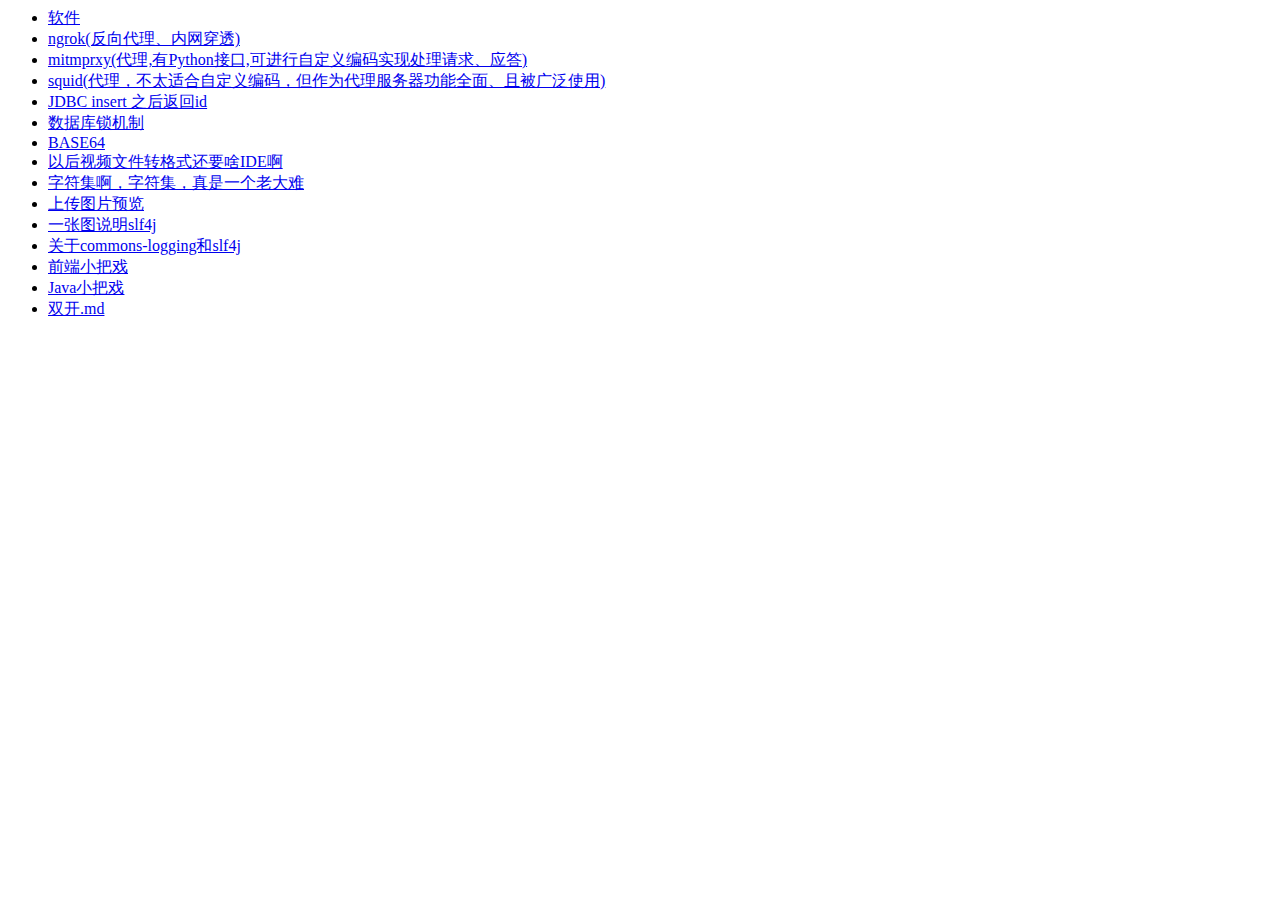
<file: index.html>
<html>

<head>
<title>我的第一个 HTML 页面</title>
</head>

<body>
  <ul>
    <li>
      <a href="https://jihch.github.io/software.html">软件</a>
    </li>
    <li>
      <a href="https://jihch.github.io/ngrok">ngrok(反向代理、内网穿透)</a>
    </li>
    <li>
       <a href="https://mitmproxy.org/">mitmprxy(代理,有Python接口,可进行自定义编码实现处理请求、应答)</a>
    </li>
    <li>
      <a href="http://www.squid-cache.org/">squid(代理，不太适合自定义编码，但作为代理服务器功能全面、且被广泛使用)</a>
    </li>
    <li>
      <a href="https://jihch.github.io/jdbc_insert_return_id.html">JDBC insert 之后返回id</a>
    </li>
    <li>
      <a href="https://blog.csdn.net/samjustin1/article/details/52210125">数据库锁机制</a>
    </li>
    <li>
      <a href="https://jihch.github.io/base64.html">BASE64</a>
    </li>
    <li>
      <a href="https://ffmpeg.org/">以后视频文件转格式还要啥IDE啊</a>
    </li>
    <li>
      <a href="https://www.cnblogs.com/hanruyue/p/5859107.html">字符集啊，字符集，真是一个老大难</a>
    </li>
    <li>
      <a href="https://jihch.github.io/upload_image_preview.html">上传图片预览</a>
    </li>
    <li>
      <a href="http://upload-images.jianshu.io/upload_images/5954965-4167ef0715fb06c1?imageMogr2/auto-orient/strip%7CimageView2/2/w/945/format/webp">一张图说明slf4j</a>
    </li>
    <li>
      <a href="https://stackoverflow.com/questions/10117788/how-to-setup-commons-logging-to-use-logback">关于commons-logging和slf4j</a>
    </li>
    <li>
        <a href="https://jihch.github.io/front_trick/index.html">前端小把戏</a>
    </li>
    <li>
        <a href="https://jihch.github.io/java_trick/index.html">Java小把戏</a>
    </li>
    <li>
        <a href="https://jihch.github.io/双开.md">双开.md</a>
    </li>
  </ul>

</body>

</html>
</file>
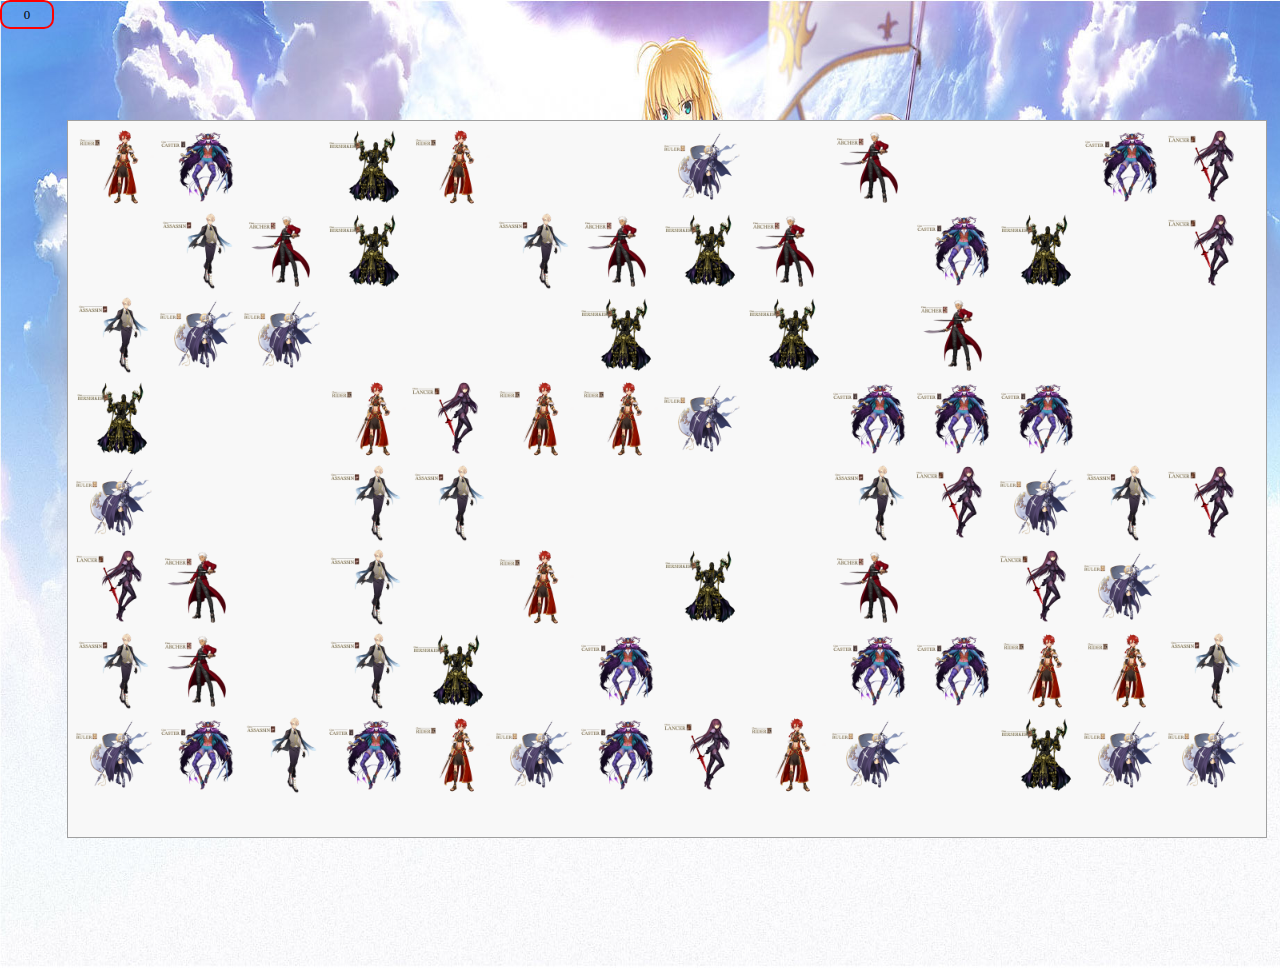
<file: FGO_LLK/index.html>
<!DOCTYPE html >
<html ><head>
	<meta http-equiv="Content-Type" content="text/html; charset=UTF-8">
<title>FGO连连看</title>
<link rel="stylesheet" href="css/style.css" />

<script language="javascript" src="js/jquery1.3.2.js"></script>	

<script language="javascript">
//	得分
  var a=0;
  var b=false;
  
  
  var start = new Date();
  var end; 
  var llk_by_008 = {
    curObj: {
      id: "cur",
      bg: ""
    },
    lastObj: {
      id: "last",
      bg: ""
    },
    data: [],
    config: {
      attrName: "isHidden",
      attrVal: "yes",
      offset: 4,
      width: 80,
      height: 80,
      rows: 8,
      cols: 14,
      pics: ["img/1.png", "img/2.png", "img/3.png", "img/4.png", "img/5.png", "img/6.png", "img/7.png"],
      border: {
        show: "2px solid #00ff66",
        hide: "2px solid #F8F8F8"
      }
    },
    init: function() {
      this.data = [];
      this.genData();
      this.sortData();
      this.getPos();
      this.render();
    },
    
    genData: function() {
      var bg = "";
      for (var i = 0; i < parseInt(this.config.rows / 2); ++i) {
        for (var j = 0; j < this.config.cols; ++j) {
          bg = i == 0 || j == 0 || j == this.config.cols - 1 //|| i == parseInt(this.config.rows / 2) - 1 
          ? "": "url('" + this.config.pics[parseInt(Math.random() * this.config.pics.length)] + "')";
          this.data.push({
            id: "",
            bg: bg + "",
            x: 0,
            y: 0
          });
          this.data.push({
            id: "",
            bg: bg + "",
            x: 0,
            y: 0
          });
        }
      }
    },
    sortData: function() {
      this.data.sort(function() {
        return Math.random() - 0.5;
      });
    },
    getPos: function() {
      var tX = 0,
      tY = 0;
      for (var i = this.data.length - 1; i >= 0; i--) {
        tX = i % this.config.cols;
        tY = parseInt(i / this.config.cols);
        this.data[i].x = this.config.width * tX + this.config.offset * (tX + 1);
        this.data[i].y = this.config.height * tY + this.config.offset * (tY + 1);
      }
    },
    render: function() {
      var x = 0,
      y = 0;
      for (var i = this.data.length - 1; i >= 0; i--) {
        var p = document.createElement("div");
        x = i % this.config.cols;
        y = parseInt(i / this.config.cols);
        p.className = "pic";
        p.style.marginLeft = this.data[i].x + "px";
        p.style.marginTop = this.data[i].y + "px";
        p.style.background = this.data[i].bg;
        p.style.backgroundSize = "cover";
        p.id = "o_" + x + "_" + y;
        this.data[i].id = p.id;
        if (this.data[i].bg != "") {
          var self = this;
          p.onclick = function() {
            this.style.border = self.config.border.show;
            if (self.curObj.bg == "") {
              self.curObj = {
                id: this.id,
                bg: this.style.background
              };
            } else if (self.curObj.bg == this.style.background && self.curObj.id != this.id && self.isLink($(this).attr("x"), $(this).attr("y"), $("#" + self.curObj.id).attr("x"), $("#" + self.curObj.id).attr("y"))) {
              $("#" + this.id).fadeOut();
              $("#" + self.curObj.id).fadeOut();
              $("#" + this.id).attr(self.config.attrName, self.config.attrVal);
              $("#" + self.curObj.id).attr(self.config.attrName, self.config.attrVal);
              self.lastObj = {
                id: "last",
                bg: ""
              };
              self.curObj = {
                id: "cur",
                bg: ""
              };
            } else if (self.curObj.id != this.id) {
              self.lastObj = self.curObj;
              self.curObj = {
                id: this.id,
                bg: this.style.background
              };
              g(self.lastObj.id).style.border = self.config.border.hide;
            }
            if (self.success()) {
              end = new Date();
              
              
//            a+=60;
              
              //第一关完成；
              
//            alert(" OK " + (end.getTime() - start.getTime()));

							alert("恭喜你获得成功，点击确定进入下一关");

               llk_by_008.init();

            	
            }
          }
        }
        g("con").appendChild(p);
        $("#" + p.id).attr("x", x);
        $("#" + p.id).attr("y", y);
        if (this.data[i].bg == "") {
          $("#" + p.id).attr(this.config.attrName, this.config.attrVal);
        }
      }
    },
    success: function() {
      for (var i = this.data.length - 1; i >= 0; i--) {
        if ($("#" + this.data[i].id).attr(this.config.attrName) != this.config.attrVal) {
          return false;
        }else{

        }
      }
      for (var i = this.data.length - 1; i >= 0; i--) {
         $("#" + this.data[i].id).removeAttr(this.config.attrName);
        $("#" + this.data[i].id).removeClass('pic');
        $("#" + this.data[i].id).remove();
      }

      return true;
    },
    accessAble: function(x, y) {
      if ($("#o_" + x + "_" + y).attr(this.config.attrName) == this.config.attrVal) {
        return true;
      }
      return false;
    },
    isLink: function(x1, y1, x2, y2) {
      var p1 = {
        x: parseInt(x1),
        y: parseInt(y1)
      };
      var p2 = {
        x: parseInt(x2),
        y: parseInt(y2)
      };
      if (this.isRowLink(p1, p2) || this.isColLink(p1, p2) || this.isOneCorLink(p1, p2) || this.isTwoCorLink(p1, p2) || this.isThrLink(p1, p2)) {
        return true;
      }
      return false;
    },
    isRowLink: function(p1, p2) {
      var t1 = 0,
      t2 = 0;

      if (p1.y != p2.y) {
        return false;
      }
      if (parseInt(p1.x) > parseInt(p2.x)) {
        t1 = parseInt(p1.x);
        t2 = parseInt(p2.x);
      } else {
        t1 = parseInt(p2.x);
        t2 = parseInt(p1.x);
      }
      if (t1 - t2 == 1) {
        return true;
      }
      for (var i = t2 + 1; i < t1; ++i) {
        if (!this.accessAble(i, p1.y)) {
          return false;
        }
      }
      return true;
    },
    isColLink: function(p1, p2) {
      var t1 = 0,
      t2 = 0;
      if (p1.x != p2.x) {
        return false;
      }
      if (parseInt(p1.y) > parseInt(p2.y)) {
        t1 = parseInt(p1.y);
        t2 = parseInt(p2.y);
      } else {
        t1 = parseInt(p2.y);
        t2 = parseInt(p1.y);
      }
      if (t1 - t2 == 1) {
        return true;
      }
      for (var i = t2 + 1; i < t1; ++i) {
        if (!this.accessAble(p1.x, i)) {
          return false;
        }
      }
      return true;
    },
    isOneCorLink: function(p1, p2) {
      var pc = {
        x: 0,
        y: 0
      };
      pc.x = p1.x;
      pc.y = p2.y;
      if (this.accessAble(pc.x, pc.y) && this.isColLink(p1, pc) && this.isRowLink(pc, p2)) {
        return true;
      }
      pc.x = p2.x;
      pc.y = p1.y;
      if (this.accessAble(pc.x, pc.y) && this.isColLink(p2, pc) && this.isRowLink(pc, p1)) {
        return true;
      }
      return false;
    },
    isTwoCorLink: function(p1, p2) {
      var pa = {
        x: 0,
        y: 0
      },
      pb = {
        x: 0,
        y: 0
      };
      pa.x = p1.x;
      pb.x = p2.x;
      for (var i = 0; i < this.config.rows; ++i) {
        pa.y = i;
        pb.y = i;
        if (this.accessAble(pa.x, pa.y) && this.accessAble(pb.x, pb.y) && this.isColLink(p1, pa) && this.isOneCorLink(pa, p2)) {
          return true;
        }
      }
      pa.y = p1.y;
      pb.y = p2.y;
      for (var i = 0; i < this.config.cols; ++i) {
        pa.x = i;
        pb.x = i;
        if (this.accessAble(pa.x, pa.y) && this.accessAble(pb.x, pb.y) && this.isRowLink(p1, pa) && this.isOneCorLink(pa, p2)) {
          return true;
        }
      }
      return false;
    },
    isThrLink: function(p1, p2) {
      var p = {
        x: 0,
        y: 0
      };
      for (var i = 0; i < this.config.cols; ++i) {
        for (var j = 0; j < this.config.rows; ++j) {
          p.x = i;
          p.y = j;
          if (this.accessAble(i, j) && (this.isOneCorLink(p, p1) || this.isTwoCorLink(p, p1)) && (this.isOneCorLink(p, p2) || this.isTwoCorLink(p, p2))) {
            return true;
          }
        }
      }
      return false;
    }
  };
  
  function g(id) {
    return document.getElementById(id);
  }
  $(document).ready(function() {
  	llk_by_008.init();
	if (llk_by_008.success()) {
            end = new Date();


//            a+=60;
            //第一关完成；
//            alert(" OK " + (end.getTime() - start.getTime()));
							alert("恭喜你获得成功，点击确定进入下一关")
             llk_by_008.init();
//            $('.points').html(a)


          }
    
  });
</script>
</head>
<body>
	<div class="box btm">
		<div class="points">0</div>
		<div class="content">
			
			<div id="con">
			</div> 
			
			<div style="text-align:center;">
  		</div>

		</div>
	</div>
</body>
</html>
</file>
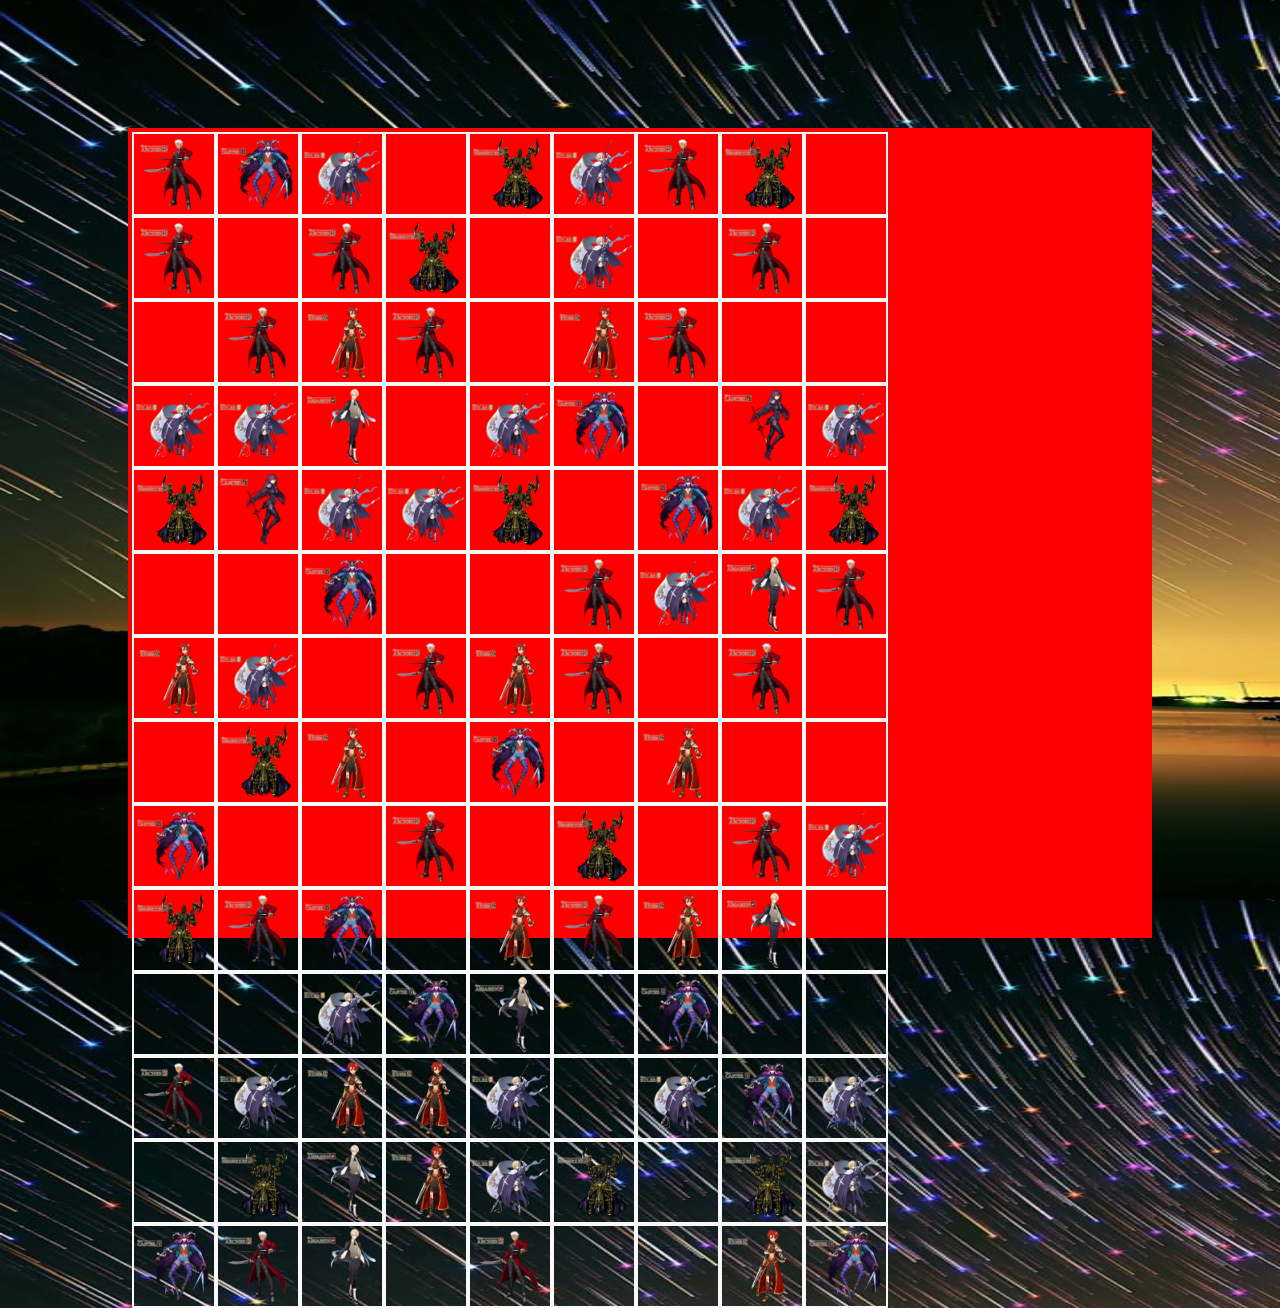
<file: FGO_LLK_mobile/index.html>
<!doctype html>
<html>
	<head>
		<meta charset="utf-8">
		<title></title>
		<style type="text/css">
			html {
				overflow-y: hidden;
				width: 100%;
				height: 100%;
				margin: 0;
				padding: 0;
			}

			body {
				width: 100%;
				height: 100%;
				margin: 0;
				padding: 0;
				background-image: url(img/bg.jpg);
				background-size: 100% 100%;
			}

			.pic {
				width: 80px;
				height: 80px;
				position: absolute;
				border: 2px solid #F8F8F8;
				background-size: 100% 100%;
			}

			#box {
				background-color: red;
				width: 80%;
				height: 90%;
				margin-left: auto;
				margin-right: auto;
				margin-top: 10%;
			}
		</style>
		<script language="javascript" src="js/jquery1.3.2.js"></script>

		<script language="javascript">
			//	得分
			var a = 0;
			var b = false;


			var start = new Date();
			var end;
			var llk_by_008 = {
				curObj: {
					id: "cur",
					bg: ""
				},
				lastObj: {
					id: "last",
					bg: ""
				},
				data: [],
				config: {
					attrName: "isHidden",
					attrVal: "yes",
					offset: 4,
					width: 80,
					height: 80,
					rows: 15, //行数
					cols: 9, //列数
					pics: ["img/1.png", "img/2.png", "img/3.png", "img/4.png", "img/5.png", "img/6.png", "img/7.png"], 
					border: {
						show: "2px solid #00ff66",
						hide: "2px solid #F8F8F8"
					}
				},

				init: function() {
					this.data = [];
					this.genData(); //生成数据
					this.sortData(); //打乱顺序
					this.getPos();
					this.render();
				}, //初始化方法

				genData: function() {
					var bg = "";
					for (var i = 0; i < parseInt(this.config.rows / 2); ++i) {
						for (var j = 0; j < this.config.cols; ++j) {

							/*
							bg = i == 0 || j == 0 || j == this.config.cols - 1 //|| i == parseInt(this.config.rows / 2) - 1 
								?
								"" : "url('" + this.config.pics[parseInt(Math.random() * this.config.pics.length)] + "')";
							*/
							if (i == 0 || j == 0 || j == this.config.cols - 1) {
								bg = "";
							} else {
								var pos = parseInt(Math.random() * this.config.pics.length);
								if (pos == 11) {
									console.log('');
								}
								bg = "url('" + this.config.pics[pos] + "')";
							}


							this.data.push({
								id: "",
								bg: bg + "",
								x: 0,
								y: 0
							});
							this.data.push({
								id: "",
								bg: bg + "",
								x: 0,
								y: 0
							});
						}
					}
				},

				sortData: function() {
					this.data.sort(function() {
						return Math.random() - 0.5;
					});
				},

				getPos: function() {
					var tX = 0;
					var tY = 0;
					for (var i = this.data.length - 1; i >= 0; i--) { //倒序遍历已生成数组
						tX = i % this.config.cols;
						tY = parseInt(i / this.config.cols);
						this.data[i].x = this.config.width * tX + this.config.offset * (tX + 1); //设定X轴坐标
						this.data[i].y = this.config.height * tY + this.config.offset * (tY + 1); //设定Y轴坐标
					}
				},

				render: function() {
					var x = 0;
					var y = 0;
					for (var i = this.data.length - 1; i >= 0; i--) {
						var p = document.createElement("div");
						x = i % this.config.cols;
						y = parseInt(i / this.config.cols);
						p.className = "pic";
						p.style.marginLeft = this.data[i].x + "px";
						p.style.marginTop = this.data[i].y + "px";
						p.style.background = this.data[i].bg;
						p.style.backgroundSize = "cover";
						p.id = "o_" + x + "_" + y;
						this.data[i].id = p.id;
						if (this.data[i].bg != "") {
							var self = this;
							p.onclick = function() {
								this.style.border = self.config.border.show;
								if (self.curObj.bg == "") {
									self.curObj = {
										id: this.id,
										bg: this.style.background
									};
								} else if (self.curObj.bg == this.style.background && self.curObj.id != this.id && self.isLink($(this).attr(
										"x"), $(this).attr("y"), $("#" + self.curObj.id).attr("x"), $("#" + self.curObj.id).attr("y"))) {
									$("#" + this.id).fadeOut();
									$("#" + self.curObj.id).fadeOut();
									$("#" + this.id).attr(self.config.attrName, self.config.attrVal);
									$("#" + self.curObj.id).attr(self.config.attrName, self.config.attrVal);
									self.lastObj = {
										id: "last",
										bg: ""
									};
									self.curObj = {
										id: "cur",
										bg: ""
									};
								} else if (self.curObj.id != this.id) {
									self.lastObj = self.curObj;
									self.curObj = {
										id: this.id,
										bg: this.style.background
									};
									g(self.lastObj.id).style.border = self.config.border.hide;
								}
								if (self.success()) {
									end = new Date();


									//            a+=60;

									//第一关完成；

									//            alert(" OK " + (end.getTime() - start.getTime()));

									alert("恭喜你获得成功，点击确定进入下一关");

									llk_by_008.init();


								}
							}
						}
						g("box").appendChild(p);
						$("#" + p.id).attr("x", x);
						$("#" + p.id).attr("y", y);
						if (this.data[i].bg == "") {
							$("#" + p.id).attr(this.config.attrName, this.config.attrVal);
						}
					}
				},
				success: function() {
					for (var i = this.data.length - 1; i >= 0; i--) {
						if ($("#" + this.data[i].id).attr(this.config.attrName) != this.config.attrVal) {
							return false;
						} else {

						}
					}
					for (var i = this.data.length - 1; i >= 0; i--) {
						$("#" + this.data[i].id).removeAttr(this.config.attrName);
						$("#" + this.data[i].id).removeClass('pic');
						$("#" + this.data[i].id).remove();
					}

					return true;
				},
				accessAble: function(x, y) {
					if ($("#o_" + x + "_" + y).attr(this.config.attrName) == this.config.attrVal) {
						return true;
					}
					return false;
				},
				isLink: function(x1, y1, x2, y2) {
					var p1 = {
						x: parseInt(x1),
						y: parseInt(y1)
					};
					var p2 = {
						x: parseInt(x2),
						y: parseInt(y2)
					};
					if (this.isRowLink(p1, p2) || this.isColLink(p1, p2) || this.isOneCorLink(p1, p2) || this.isTwoCorLink(p1, p2) ||
						this.isThrLink(p1, p2)) {
						return true;
					}
					return false;
				},
				isRowLink: function(p1, p2) {
					var t1 = 0,
						t2 = 0;

					if (p1.y != p2.y) {
						return false;
					}
					if (parseInt(p1.x) > parseInt(p2.x)) {
						t1 = parseInt(p1.x);
						t2 = parseInt(p2.x);
					} else {
						t1 = parseInt(p2.x);
						t2 = parseInt(p1.x);
					}
					if (t1 - t2 == 1) {
						return true;
					}
					for (var i = t2 + 1; i < t1; ++i) {
						if (!this.accessAble(i, p1.y)) {
							return false;
						}
					}
					return true;
				},
				isColLink: function(p1, p2) {
					var t1 = 0,
						t2 = 0;
					if (p1.x != p2.x) {
						return false;
					}
					if (parseInt(p1.y) > parseInt(p2.y)) {
						t1 = parseInt(p1.y);
						t2 = parseInt(p2.y);
					} else {
						t1 = parseInt(p2.y);
						t2 = parseInt(p1.y);
					}
					if (t1 - t2 == 1) {
						return true;
					}
					for (var i = t2 + 1; i < t1; ++i) {
						if (!this.accessAble(p1.x, i)) {
							return false;
						}
					}
					return true;
				},
				isOneCorLink: function(p1, p2) {
					var pc = {
						x: 0,
						y: 0
					};
					pc.x = p1.x;
					pc.y = p2.y;
					if (this.accessAble(pc.x, pc.y) && this.isColLink(p1, pc) && this.isRowLink(pc, p2)) {
						return true;
					}
					pc.x = p2.x;
					pc.y = p1.y;
					if (this.accessAble(pc.x, pc.y) && this.isColLink(p2, pc) && this.isRowLink(pc, p1)) {
						return true;
					}
					return false;
				},
				isTwoCorLink: function(p1, p2) {
					var pa = {
							x: 0,
							y: 0
						},
						pb = {
							x: 0,
							y: 0
						};
					pa.x = p1.x;
					pb.x = p2.x;
					for (var i = 0; i < this.config.rows; ++i) {
						pa.y = i;
						pb.y = i;
						if (this.accessAble(pa.x, pa.y) && this.accessAble(pb.x, pb.y) && this.isColLink(p1, pa) && this.isOneCorLink(
								pa, p2)) {
							return true;
						}
					}
					pa.y = p1.y;
					pb.y = p2.y;
					for (var i = 0; i < this.config.cols; ++i) {
						pa.x = i;
						pb.x = i;
						if (this.accessAble(pa.x, pa.y) && this.accessAble(pb.x, pb.y) && this.isRowLink(p1, pa) && this.isOneCorLink(
								pa, p2)) {
							return true;
						}
					}
					return false;
				},
				isThrLink: function(p1, p2) {
					var p = {
						x: 0,
						y: 0
					};
					for (var i = 0; i < this.config.cols; ++i) {
						for (var j = 0; j < this.config.rows; ++j) {
							p.x = i;
							p.y = j;
							if (this.accessAble(i, j) && (this.isOneCorLink(p, p1) || this.isTwoCorLink(p, p1)) && (this.isOneCorLink(p,
									p2) || this.isTwoCorLink(p, p2))) {
								return true;
							}
						}
					}
					return false;
				}
			}; //llk_by_008 的声明 赋值结束

			function g(id) {
				return document.getElementById(id);
			}
			$(document).ready(function() {
				llk_by_008.init();

				/*
				if (llk_by_008.success()) {
					end = new Date();
					//a+=60;
					//第一关完成；
					//alert(" OK " + (end.getTime() - start.getTime()));
					alert("恭喜你获得成功，点击确定进入下一关")
					llk_by_008.init();
					//$('.points').html(a)
				}
				*/
			});
		</script>
	</head>

	<body>
		<div id="box">

		</div>
	</body>

</html>
</file>
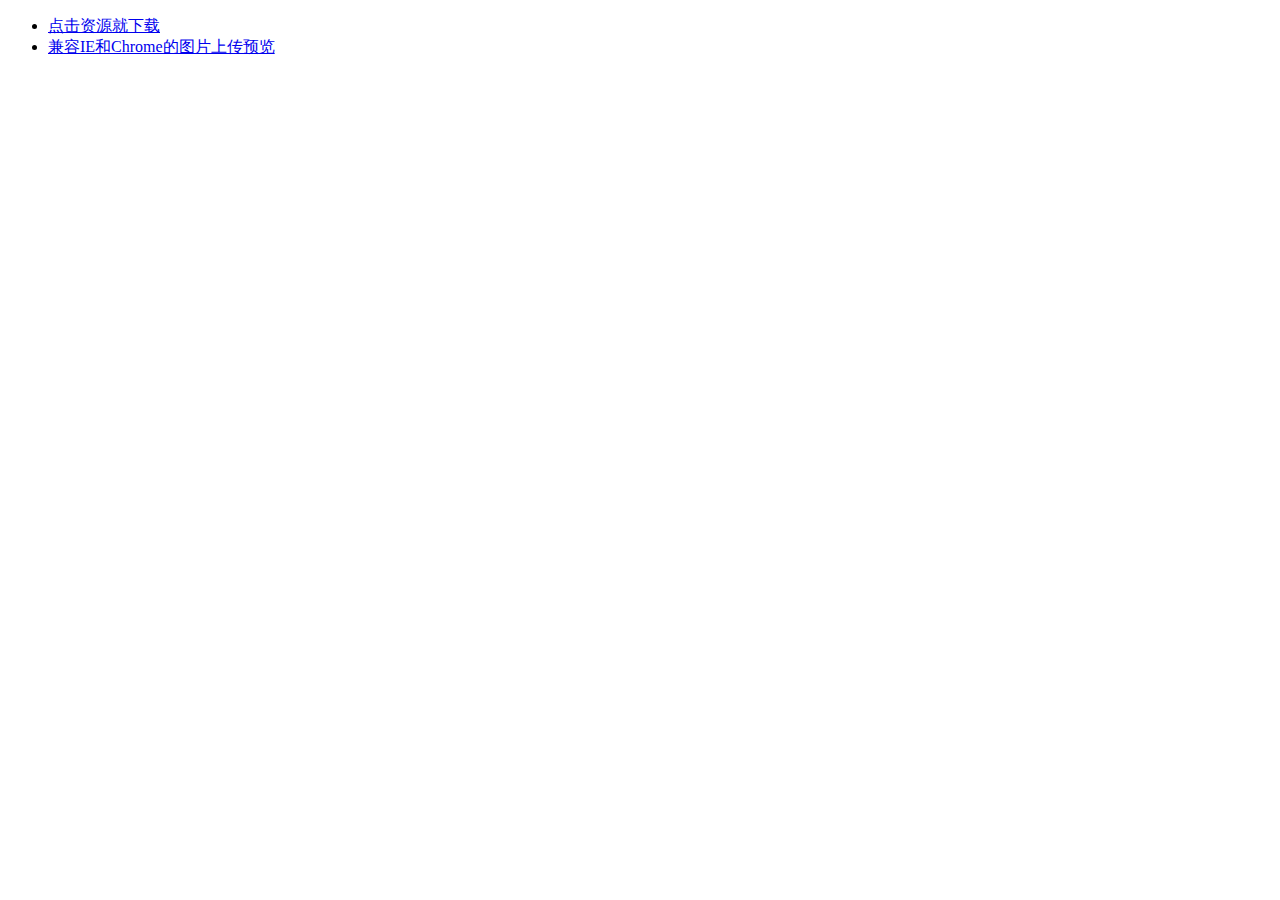
<file: front_trick/index.html>
<!DOCTYPE html>
<html>
	<head>
		<meta charset="utf-8" />
		<title>前端小把戏</title>
	</head>
	<body>
		<ul>
			<li>
			    <a href="click_download.html">点击资源就下载</a>
			</li>
			<li>
					<a href="upload_preview.html">兼容IE和Chrome的图片上传预览</a>
			</li>
		</ul>
	</body>
</html>
</file>
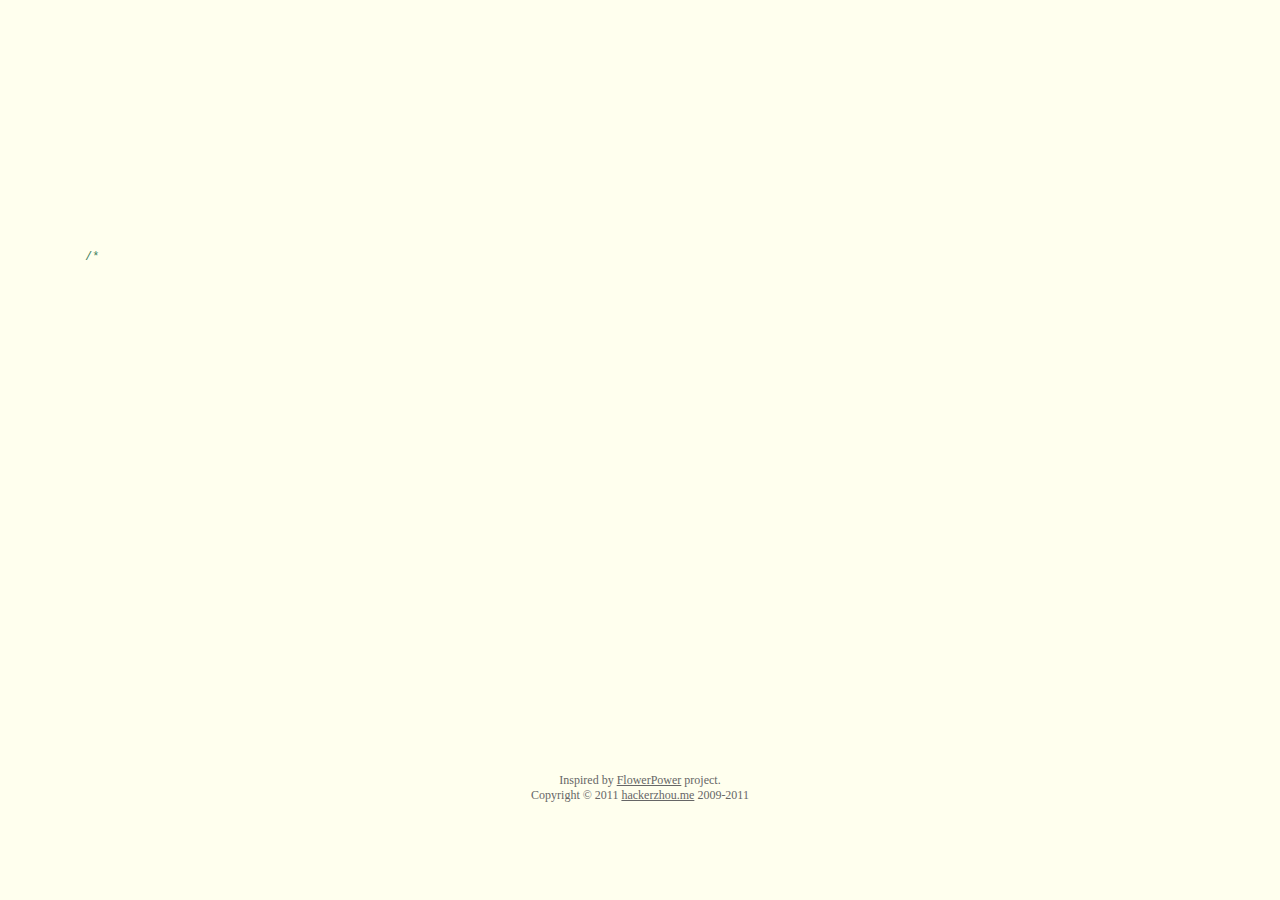
<file: Love-master/index.html>
<!DOCTYPE HTML>
<html xmlns="http://www.w3.org/1999/xhtml" xml:lang="en" lang="en">
<head>
	<title>Our Love Story</title>
	<meta http-equiv="content-type" content="text/html; charset=UTF-8">
	<style type="text/css">
		@font-face {
			font-family: digit;
			src: url('digital-7_mono.ttf') format("truetype");
		}
	</style>
	<link href="css/default.css" type="text/css" rel="stylesheet">
	<script type="text/javascript" src="js/jquery.js"></script>
	<script type="text/javascript" src="js/garden.js"></script>
    <script type="text/javascript" src="js/functions.js"></script>
</head>

<body>
	<div id="mainDiv">
		<div id="content">
			<div id="code">
				<span class="comments">/**</span><br />
				<span class="space"/><span class="comments">* We are both Fudan SSers and programmers,</span><br />
				<span class="space"/><span class="comments">* so I write some code to celebrate our 1st anniversary.</span><br />
				<span class="space"/><span class="comments">*/</span><br />
				Boy i = <span class="keyword">new</span> Boy(<span class="string">"hackerzhou"</span>);<br />
				Girl u = <span class="keyword">new</span> Girl(<span class="string">"MaryNee"</span>);<br />
				<span class="comments">// Nov 2, 2010, I told you I love you. </span><br />
				i.love(u);<br />
				<span class="comments">// Luckily, you accepted and became my girlfriend eversince.</span><br />
				u.accepted();<br />
				<span class="comments">// Since then, I miss u every day.</span><br />
				i.miss(u);<br />
				<span class="comments">// And take care of u and our love.</span><br />
				i.takeCareOf(u);<br />
				<span class="comments">// You say that you won't be so easy to marry me.</span><br />
				<span class="comments">// So I keep waiting and I have confidence that you will.</span><br />
				<span class="keyword">boolean</span> isHesitate = <span class="keyword">true</span>;<br />
				<span class="keyword">while</span> (isHesitate) {<br />
				<span class="placeholder"/>i.waitFor(u);<br />
				<span class="placeholder"/><span class="comments">// I think it is an important decision</span><br />
				<span class="placeholder"/><span class="comments">// and you should think it over.</span><br />
				<span class="placeholder"/>isHesitate = u.thinkOver();<br />
				}<br />
				<span class="comments">// After a romantic wedding, we will live happily ever after.</span><br />
				i.marry(u);<br />
				i.liveHappilyWith(u);<br />
			</div>
			<div id="loveHeart">
				<canvas id="garden"></canvas>
				<div id="words">
					<div id="messages">
						Minyue, I have fallen in love with you for
						<div id="elapseClock"></div>
					</div>
					<div id="loveu">
						Love u forever and ever.<br/>
						<div class="signature">- hackerzhou</div>
					</div>
				</div>
			</div>
		</div>
		<div id="copyright">
			Inspired by <a href="http://www.openrise.com/lab/FlowerPower/">FlowerPower</a> project.<br />
			Copyright © 2011 <a href='http://hackerzhou.me'>hackerzhou.me</a> 2009-2011
		</div>
	</div>
	<script type="text/javascript">
		var offsetX = $("#loveHeart").width() / 2;
		var offsetY = $("#loveHeart").height() / 2 - 55;
		var together = new Date();
		together.setFullYear(2010, 10, 2);
		together.setHours(20);
		together.setMinutes(0);
		together.setSeconds(0);
		together.setMilliseconds(0);
		
		if (!document.createElement('canvas').getContext) {
			var msg = document.createElement("div");
			msg.id = "errorMsg";
			msg.innerHTML = "Your browser doesn't support HTML5!<br/>Recommend use Chrome 14+/IE 9+/Firefox 7+/Safari 4+"; 
			document.body.appendChild(msg);
			$("#code").css("display", "none")
			$("#copyright").css("position", "absolute");
			$("#copyright").css("bottom", "10px");
		    document.execCommand("stop");
		} else {
			setTimeout(function () {
				startHeartAnimation();
			}, 5000);

			timeElapse(together);
			setInterval(function () {
				timeElapse(together);
			}, 500);

			adjustCodePosition();
			$("#code").typewriter();
		}
	</script>
</body>
</html>
</file>
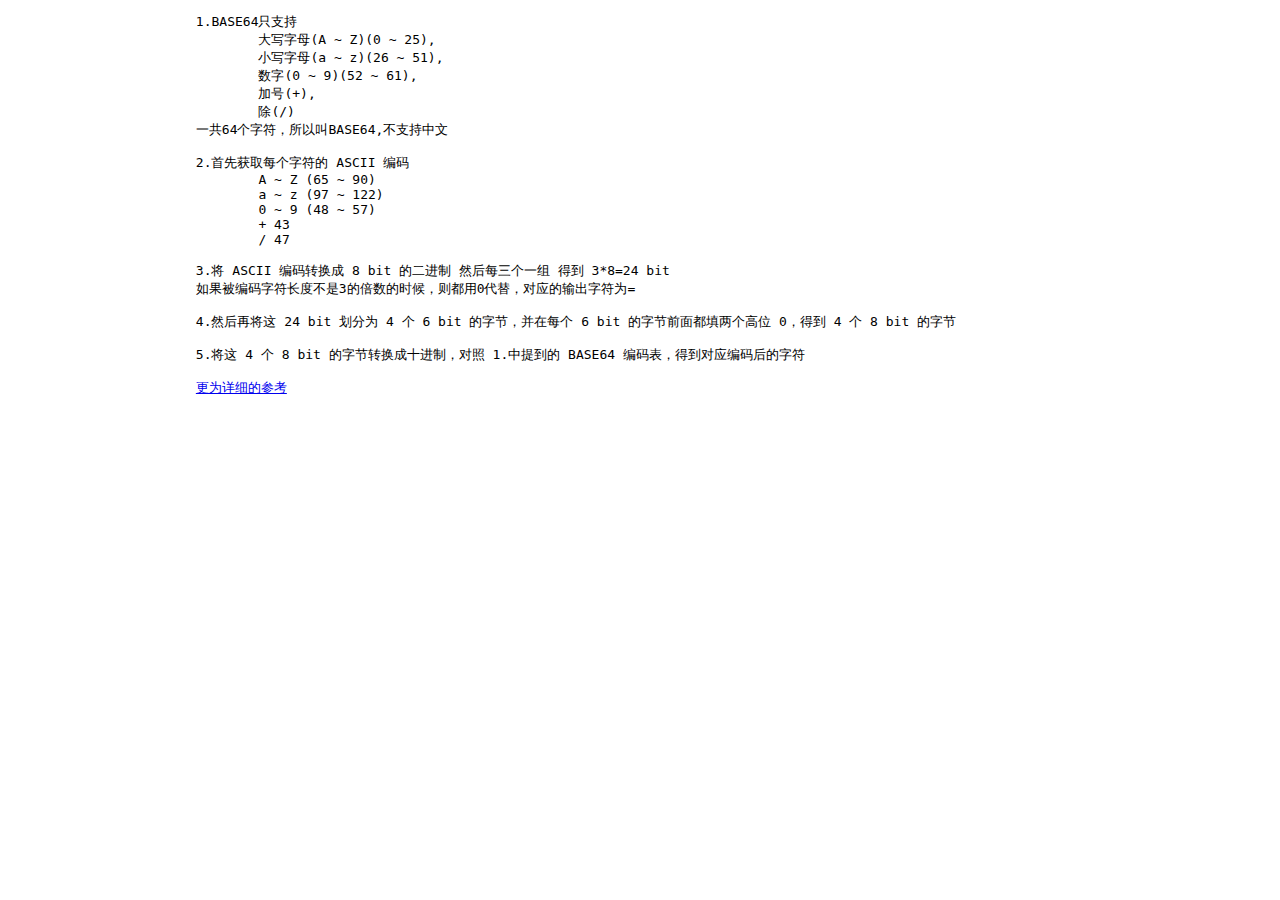
<file: base64.html>
<!DOCTYPE html>
<html>
	<head>
		<meta charset="UTF-8">
		<title></title>
	</head>
	<body>
		<pre>
			1.BASE64只支持 
  				大写字母(A ~ Z)(0 ~ 25),
  				小写字母(a ~ z)(26 ~ 51),
  				数字(0 ~ 9)(52 ~ 61),
  				加号(+),
  				除(/) 
			一共64个字符，所以叫BASE64,不支持中文
			
			2.首先获取每个字符的 ASCII 编码
  				A ~ Z (65 ~ 90)
  				a ~ z (97 ~ 122)
  				0 ~ 9 (48 ~ 57)
  				+ 43
  				/ 47
  				
  			3.将 ASCII 编码转换成 8 bit 的二进制 然后每三个一组 得到 3*8=24 bit
  			如果被编码字符长度不是3的倍数的时候，则都用0代替，对应的输出字符为=
  			
  			4.然后再将这 24 bit 划分为 4 个 6 bit 的字节，并在每个 6 bit 的字节前面都填两个高位 0，得到 4 个 8 bit 的字节
  			
  			5.将这 4 个 8 bit 的字节转换成十进制，对照 1.中提到的 BASE64 编码表，得到对应编码后的字符
  			
  			<a href="https://blog.csdn.net/happylee6688/article/details/43950521">更为详细的参考</a>
		</pre>
		
		
	</body>
</html>
</file>
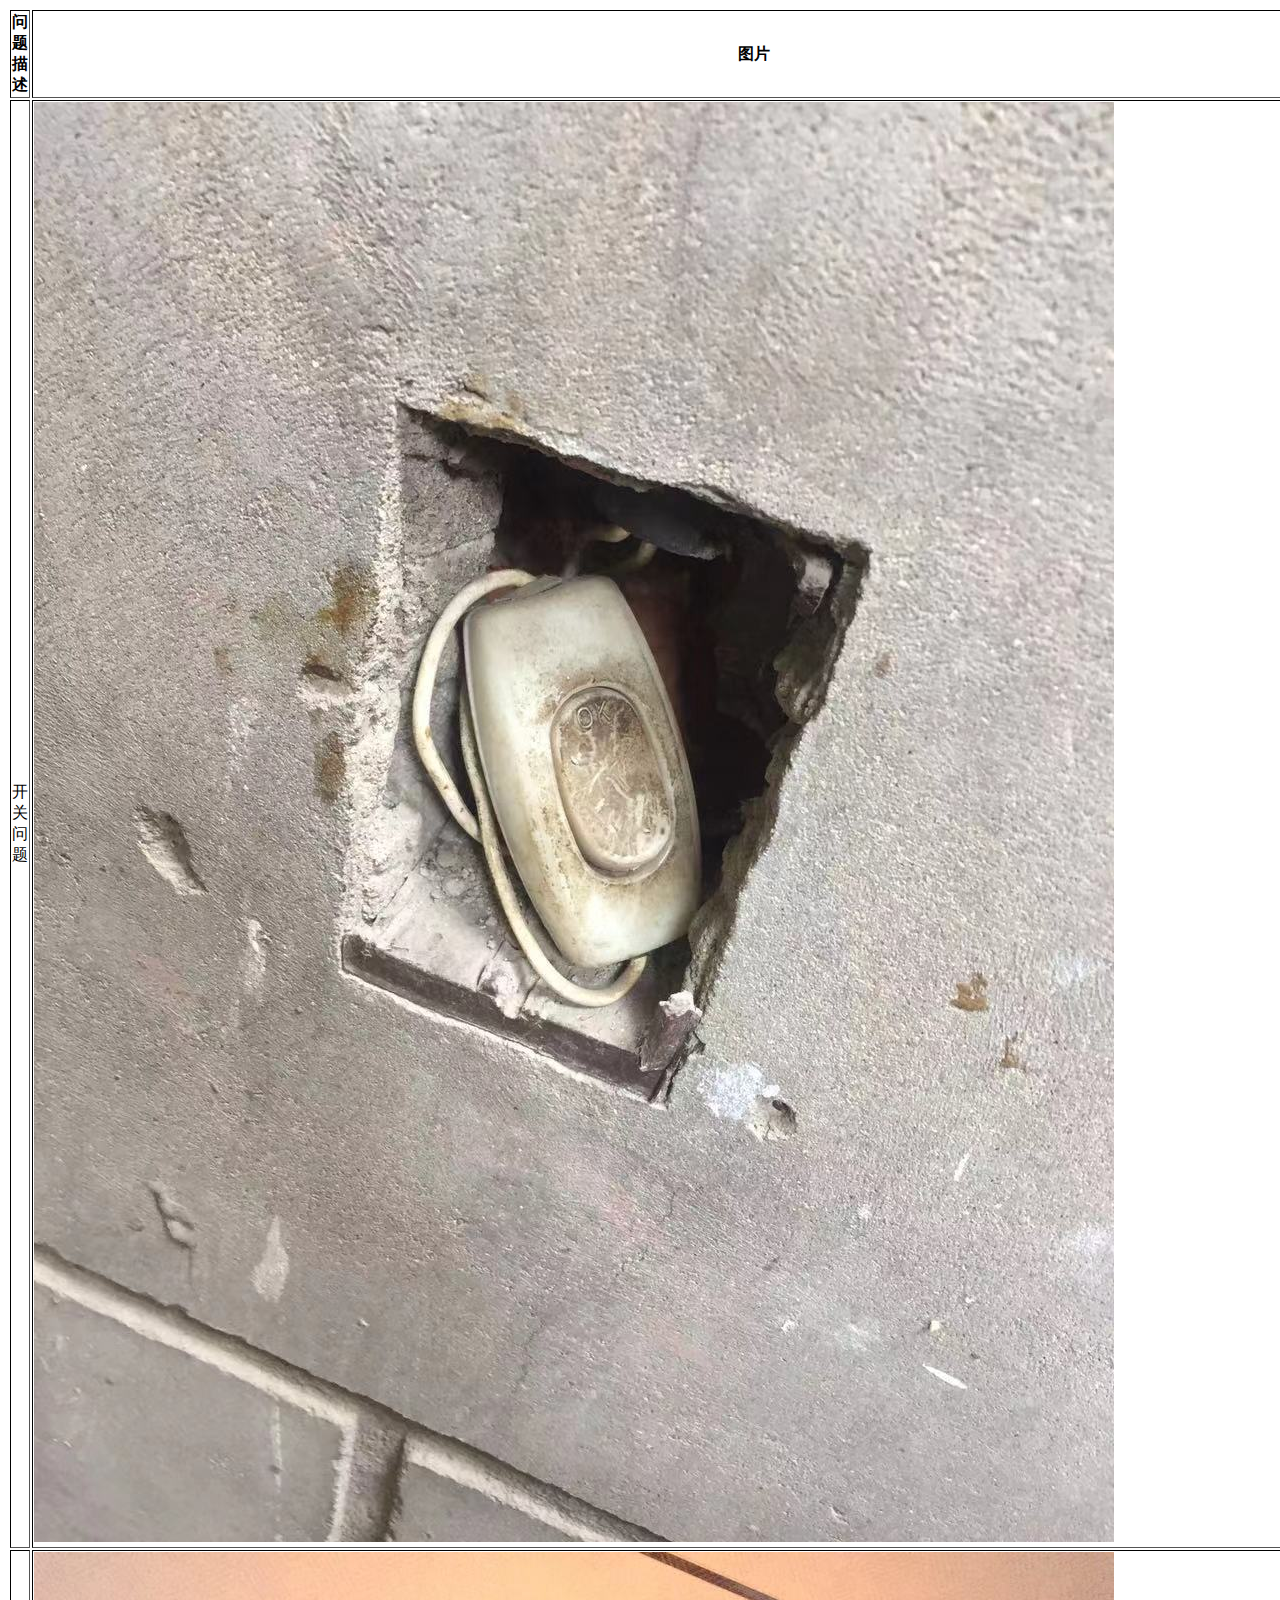
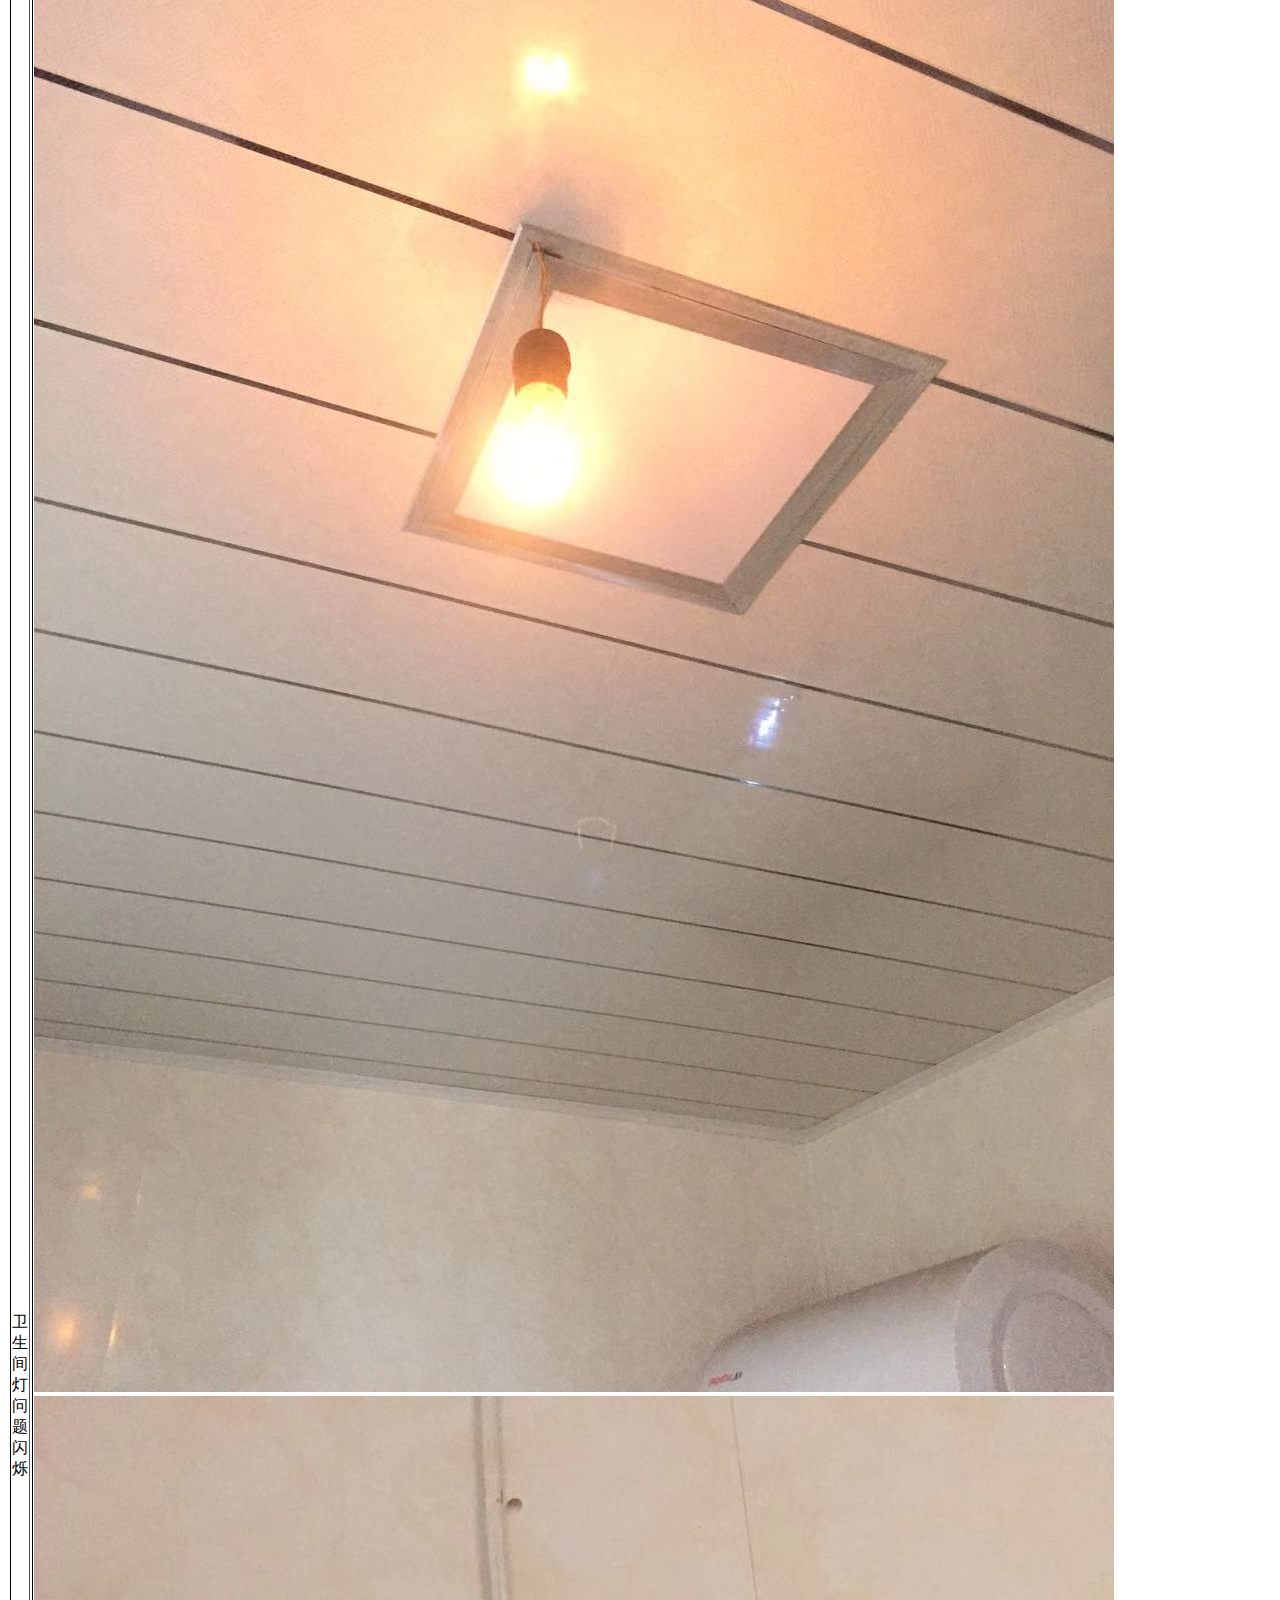
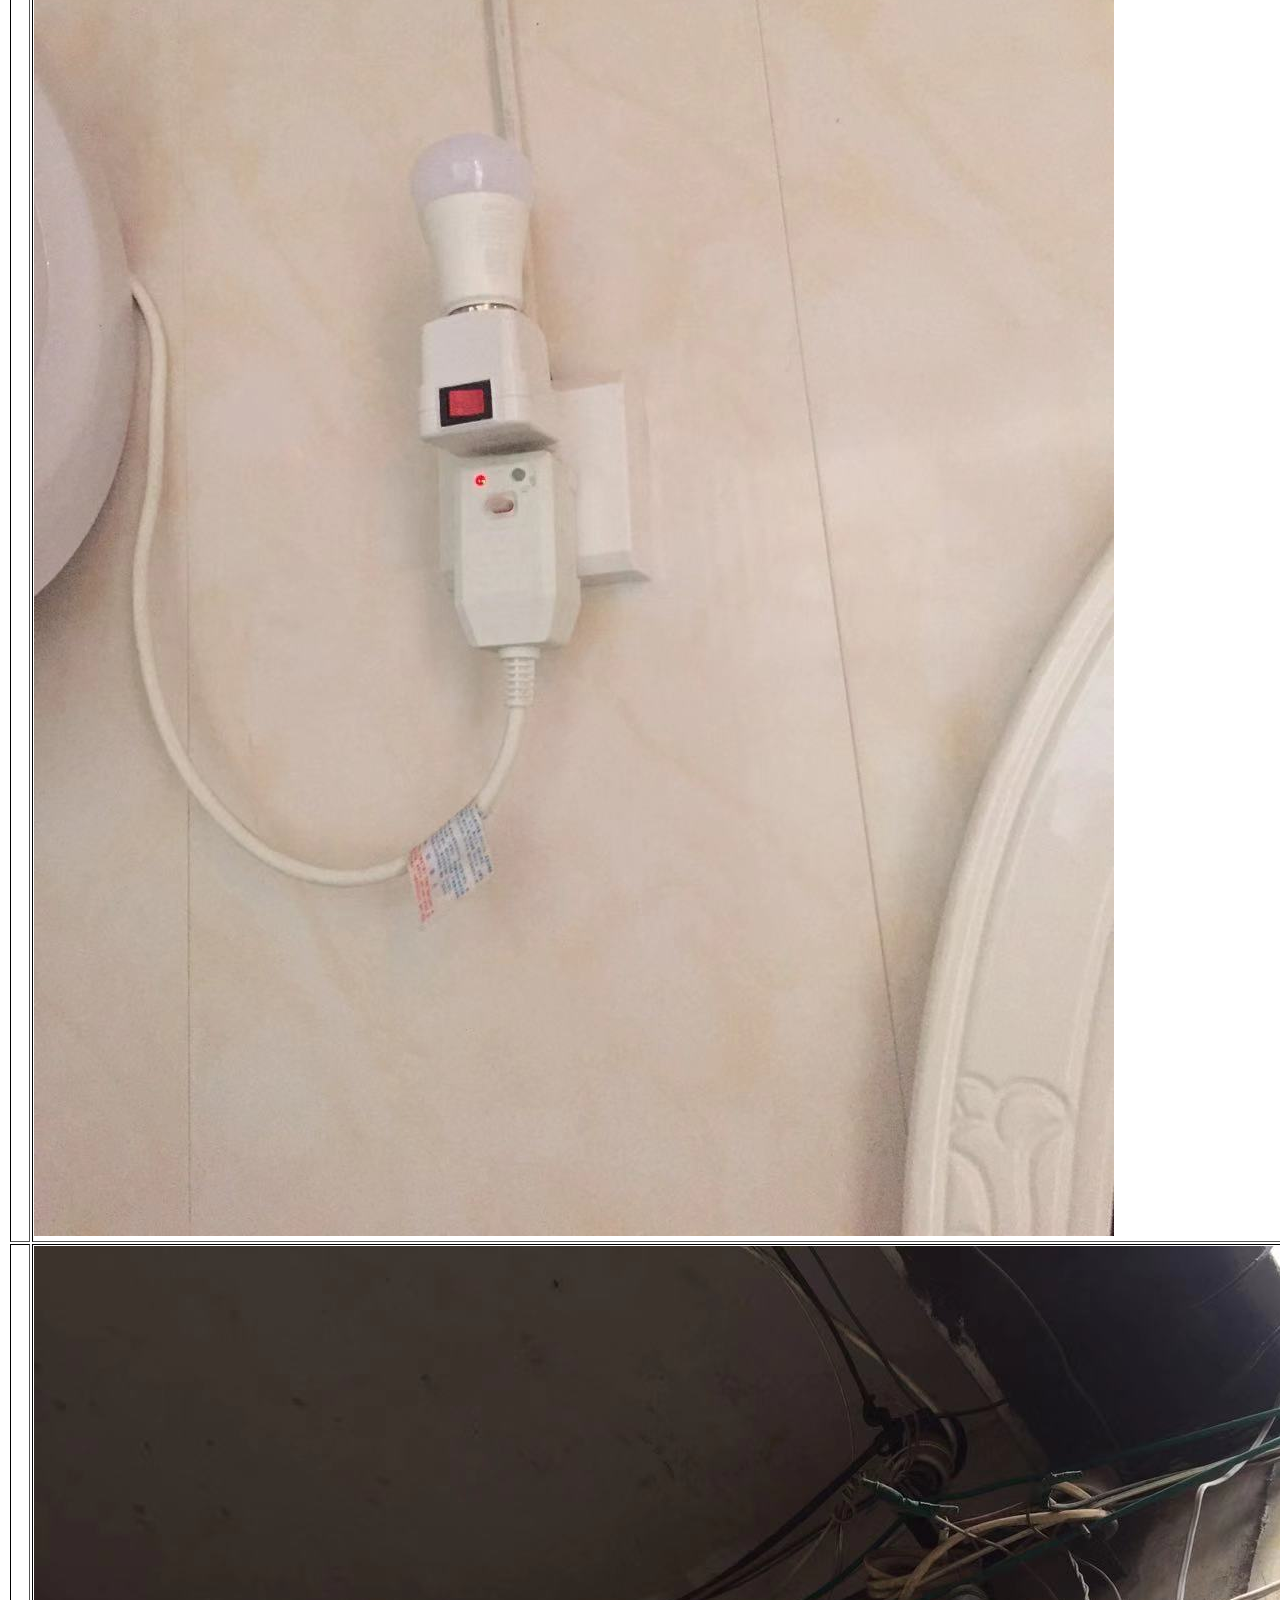
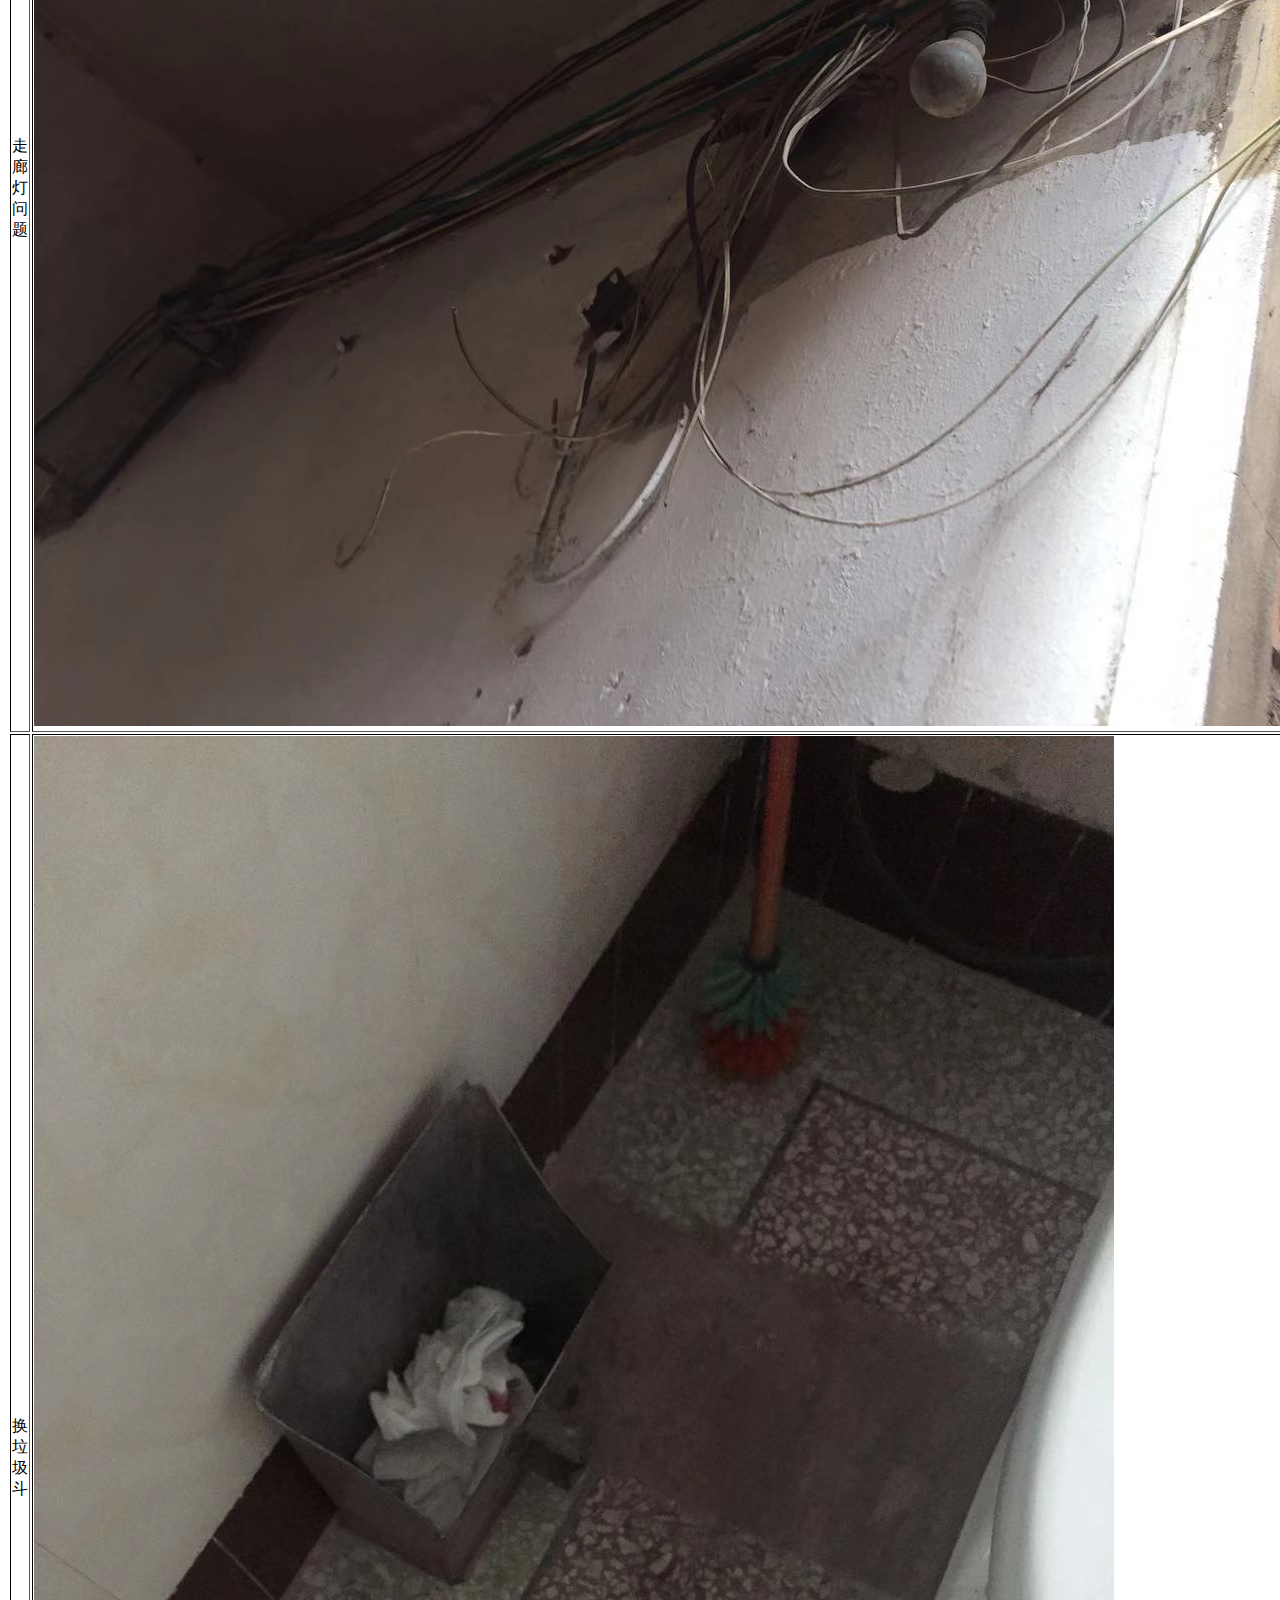
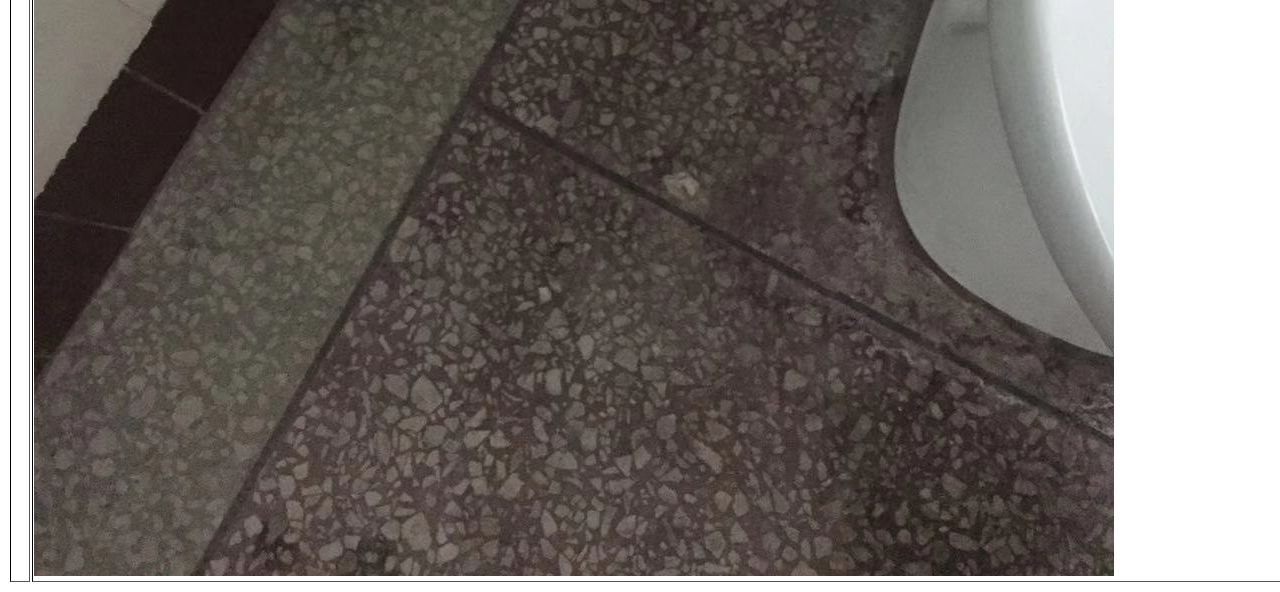
<file: home_q.html>
<!DOCTYPE html>
<html>
	<head>
		<meta charset="utf-8">
		<title>家中亟待解决的问题收录</title>
		
	</head>
	<body>
		<table style="border: black; " border="2">
			<tr>
				<th>问题描述</th>
				<th>图片</th>
				<th>待选择解决方案</th>
			</tr>
			<tr>
				<td>开关问题</td>
				<td><img src="image/微信图片_20191221120651.jpg"></td>
				<td>复杂的方案：水泥 灯座底部</td>
			</tr>
			<tr>
				<td>卫生间灯问题 闪烁</td>
				<td><img src="image/微信图片_20191221120714.jpg"><img src="image/微信图片_20191221120725.jpg"></td>
				<td>单声控灯泡</td>
			</tr>
			<tr>
				<td>走廊灯问题</td>
				<td><img src="image/微信图片_20191221120736.jpg"></td>
				<td></td>
			</tr>
			<tr>
				<td>换垃圾斗</td>
				<td><img src="image/微信图片_20191221120745.jpg"></td>
				<td></td>
			</tr>
		</table>
	</body>
</html>
</file>
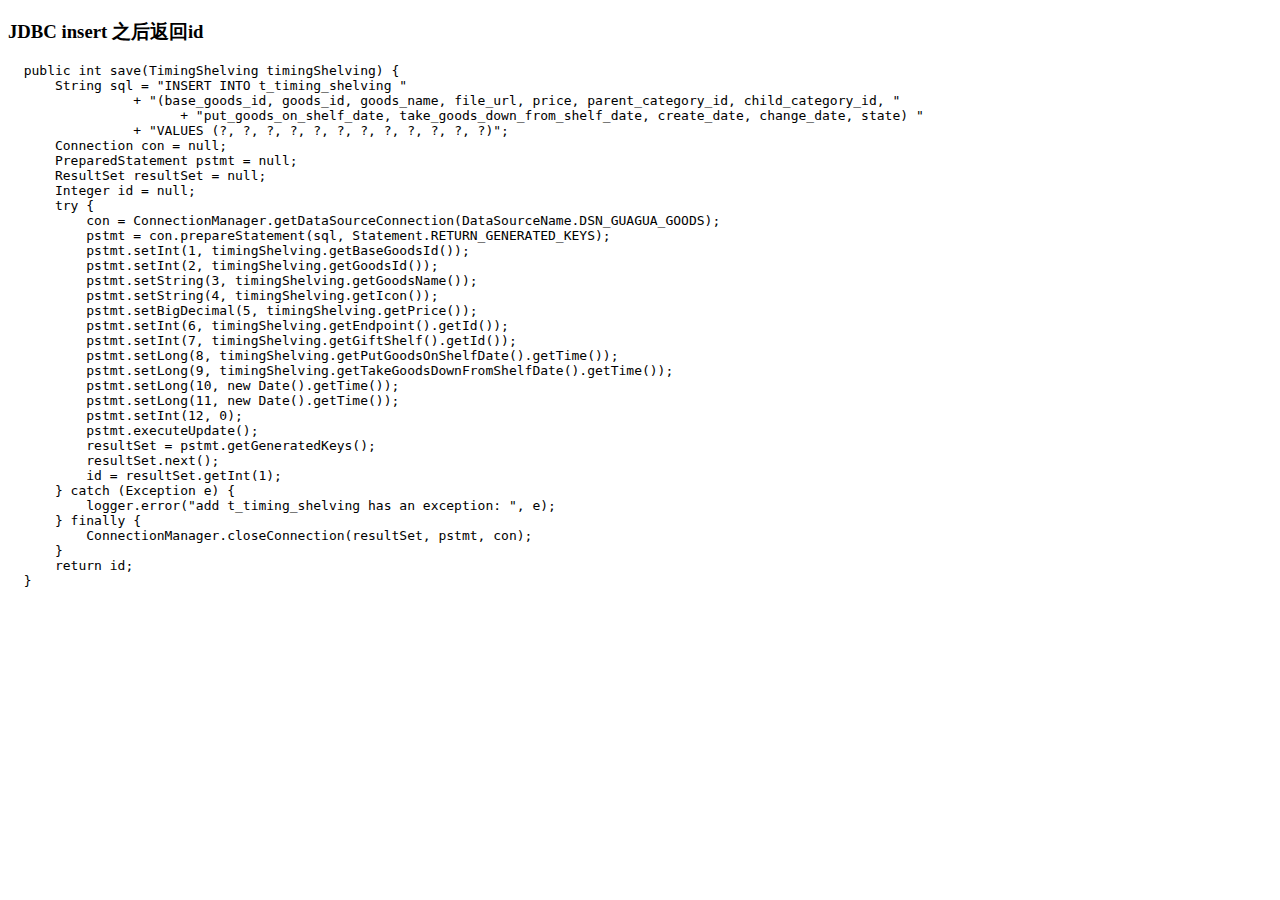
<file: jdbc_insert_return_id.html>
<!DOCTYPE HTML>
<html>
<head>
  <title>JDBC insert 之后返回id</title>
</head>
<body>
<h3>JDBC insert 之后返回id</h3>

<pre>
  public int save(TimingShelving timingShelving) {
      String sql = "INSERT INTO t_timing_shelving "
	        + "(base_goods_id, goods_id, goods_name, file_url, price, parent_category_id, child_category_id, "
		      + "put_goods_on_shelf_date, take_goods_down_from_shelf_date, create_date, change_date, state) "
	        + "VALUES (?, ?, ?, ?, ?, ?, ?, ?, ?, ?, ?, ?)";
      Connection con = null;
      PreparedStatement pstmt = null;
      ResultSet resultSet = null;
      Integer id = null;
      try {
          con = ConnectionManager.getDataSourceConnection(DataSourceName.DSN_GUAGUA_GOODS);
          pstmt = con.prepareStatement(sql, Statement.RETURN_GENERATED_KEYS);
          pstmt.setInt(1, timingShelving.getBaseGoodsId());
          pstmt.setInt(2, timingShelving.getGoodsId());
          pstmt.setString(3, timingShelving.getGoodsName());
          pstmt.setString(4, timingShelving.getIcon());
          pstmt.setBigDecimal(5, timingShelving.getPrice());
          pstmt.setInt(6, timingShelving.getEndpoint().getId());
          pstmt.setInt(7, timingShelving.getGiftShelf().getId());
          pstmt.setLong(8, timingShelving.getPutGoodsOnShelfDate().getTime());
          pstmt.setLong(9, timingShelving.getTakeGoodsDownFromShelfDate().getTime());
          pstmt.setLong(10, new Date().getTime());
          pstmt.setLong(11, new Date().getTime());
          pstmt.setInt(12, 0);
          pstmt.executeUpdate();
          resultSet = pstmt.getGeneratedKeys();
          resultSet.next();
          id = resultSet.getInt(1);
      } catch (Exception e) {
          logger.error("add t_timing_shelving has an exception: ", e);
      } finally {
          ConnectionManager.closeConnection(resultSet, pstmt, con);
      }
      return id;
  }
</pre>
</body>
</html>
</file>
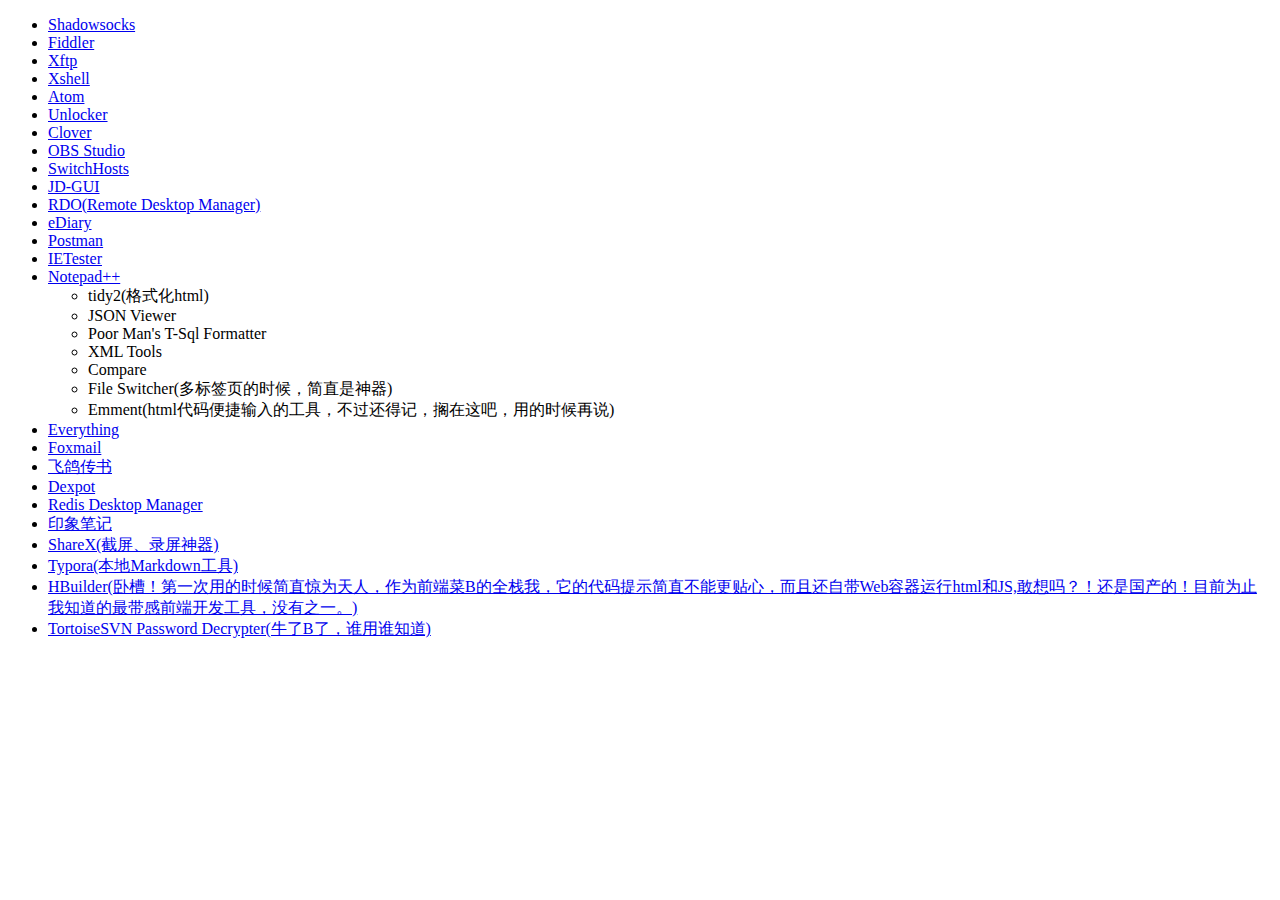
<file: software.html>
<!DOCTYPE HTML>
<html>
<body>
<ul>
  <li>
    <a href="https://github.com/shadowsocks">Shadowsocks</a>
  </li>
  <li>
    <a href="https://www.telerik.com/fiddler">Fiddler</a>
  </li>
  <li>
    <a href="https://www.netsarang.com/products/xfp_overview.html">Xftp</a>
  </li>
  <li>
    <a href="https://www.netsarang.com/products/xsh_overview.html">Xshell</a></li>
  <li>
    <a href="https://atom.io/">Atom</a>
  </li>
  <li>
    <a href="http://unlocker.emptyloop.com">Unlocker</a>
  </li>
  <li>
    <a href="http://cn.ejie.me/">Clover</a>
  </li>
  <li>
    <a href="https://obsproject.com/">OBS Studio</a>
  </li>
  <li>
    <a href="https://github.com/oldj/SwitchHosts">SwitchHosts</a>
  </li>
  <li>
    <a href="http://jd.benow.ca/">JD-GUI</a>
  </li>
  <li>
    <a href="https://remotedesktopmanager.com/">RDO(Remote Desktop Manager)</a>
  </li>
  <li>
    <a href="http://www.haoxg.net/">eDiary</a>
  </li>
  <li>
    <a href="https://www.getpostman.com/">Postman</a>
  </li>
  <li>
    <a href="https://www.my-debugbar.com/wiki/IETester/HomePage">IETester</a>
  </li>
  <li>
    <a href="https://notepad-plus-plus.org/">Notepad++</a>
    <ul>
      <li>tidy2(格式化html)</li>
      <li>JSON Viewer</li>
      <li>Poor Man's T-Sql Formatter</li>
      <li>XML Tools</li>
      <li>Compare</li>
      <li>File Switcher(多标签页的时候，简直是神器)</li>
      <li>Emment(html代码便捷输入的工具，不过还得记，搁在这吧，用的时候再说)</li>
    </ul>
  </li>
  <li>
    <a href="http://www.voidtools.com/">Everything</a>
  </li>
  <li>
    <a href="http://www.foxmail.com/">Foxmail</a>
  </li>
  <li>
    <a href="http://www.ipmsg.org.cn/">飞鸽传书</a>
  </li>
  <li>
    <a href="http://www.dexpot.de/">Dexpot</a>
  </li>
  <li>
    <a href="https://redisdesktop.com/download">Redis Desktop Manager</a>
  </li>
  <li>
    <a href="https://www.yinxiang.com/">印象笔记</a>
  </li>
  <li>
    <a href="https://getsharex.com/">ShareX(截屏、录屏神器)</a>
  </li>
  <li>
    <a href="https://typora.io/">Typora(本地Markdown工具)</a>
  </li>
  <li>
    <a href="http://www.dcloud.io/">HBuilder(卧槽！第一次用的时候简直惊为天人，作为前端菜B的全栈我，它的代码提示简直不能更贴心，而且还自带Web容器运行html和JS,敢想吗？！还是国产的！目前为止我知道的最带感前端开发工具，没有之一。)</a>
  </li>
  <li>
    <a href="http://www.leapbeyond.com/ric/TSvnPD/">TortoiseSVN Password Decrypter(牛了B了，谁用谁知道)</a>
  </li>
</ul>
</body>
</html>
</file>
<file: FGO_LLK/css/style.css>
body,h1,h2,h3,h4,h5,h6,hr,p,blockquote,dl,dt,dd,ul,ol,li,pre,form,fieldset,legend,button,input,textarea,th,td{
	margin: 0;padding: 0;
	}
body,table,tr,td,input,div{
	font-size: 13px;line-height: 24px;
	}
*{
	margin:0;
	padding:0;
	font-family: "微软雅黑";
}
html{
	overflow-y: scoll;overflow: -moz-scrollbars-vertical;
	}
#con{
	/*width: 755px;height: 360px;*/
	width:1198px;
	height:716px;
	}
#con, .pic{
	background-color: #F8F8F8;
	}
.pic{
	width: 80px;
	height: 80px;
	position: absolute;
	border: 2px solid #F8F8F8;
	background-size:100% 100%;
	}
	a{
		text-decoration:none;
	}

/*背景样式*/
body{
	width:100%;
}
.box{
	height:978px;
	width:100%;
	min-width:1333px;
	background:url(../img/bgm.jpg) no-repeat;
	background-size:100% 100%;

	font-size:16px;
}
.box .toper{
	margin:0 auto;
	line-height:36px;
	width:1200px;
	height:36px;
	border-bottom:1px dashed #999999;
}
.box .points{
	width:50px;
	height:25px;
	border-radius:10px;
	border:2px solid red;
	line-height:25px;
	text-align:center;
}
.toper span:nth-of-type(3) a{
	color:red;
}
.box .content{
	width:1198px;
	height:716px;
	border:1px solid #a0a0a0;
	margin:0 auto;
	margin-top:91px;
	background:#FFFFFF;
}
</file>
<file: Love-master/css/default.css>
body{margin:0;padding:0;background:#ffe;font-size:12px;overflow:auto}#mainDiv{width:100%;height:100%}#loveHeart{float:left;width:670px;height:625px}#garden{width:100%;height:100%}#elapseClock{text-align:right;font-size:18px;margin-top:10px;margin-bottom:10px}#words{font-family:"sans-serif";width:500px;font-size:24px;color:#666}#messages{display:none}#elapseClock .digit{font-family:"digit";font-size:36px}#loveu{padding:5px;font-size:22px;margin-top:80px;margin-right:120px;text-align:right;display:none}#loveu .signature{margin-top:10px;font-size:20px;font-style:italic}#clickSound{display:none}#code{float:left;width:440px;height:400px;color:#333;font-family:"Consolas","Monaco","Bitstream Vera Sans Mono","Courier New","sans-serif";font-size:12px}#code .string{color:#2a36ff}#code .keyword{color:#7f0055;font-weight:bold}#code .placeholder{margin-left:15px}#code .space{margin-left:7px}#code .comments{color:#3f7f5f}#copyright{margin-top:10px;text-align:center;width:100%;color:#666}#errorMsg{width:100%;text-align:center;font-size:24px;position:absolute;top:100px;left:0}#copyright a{color:#666}
</file>
